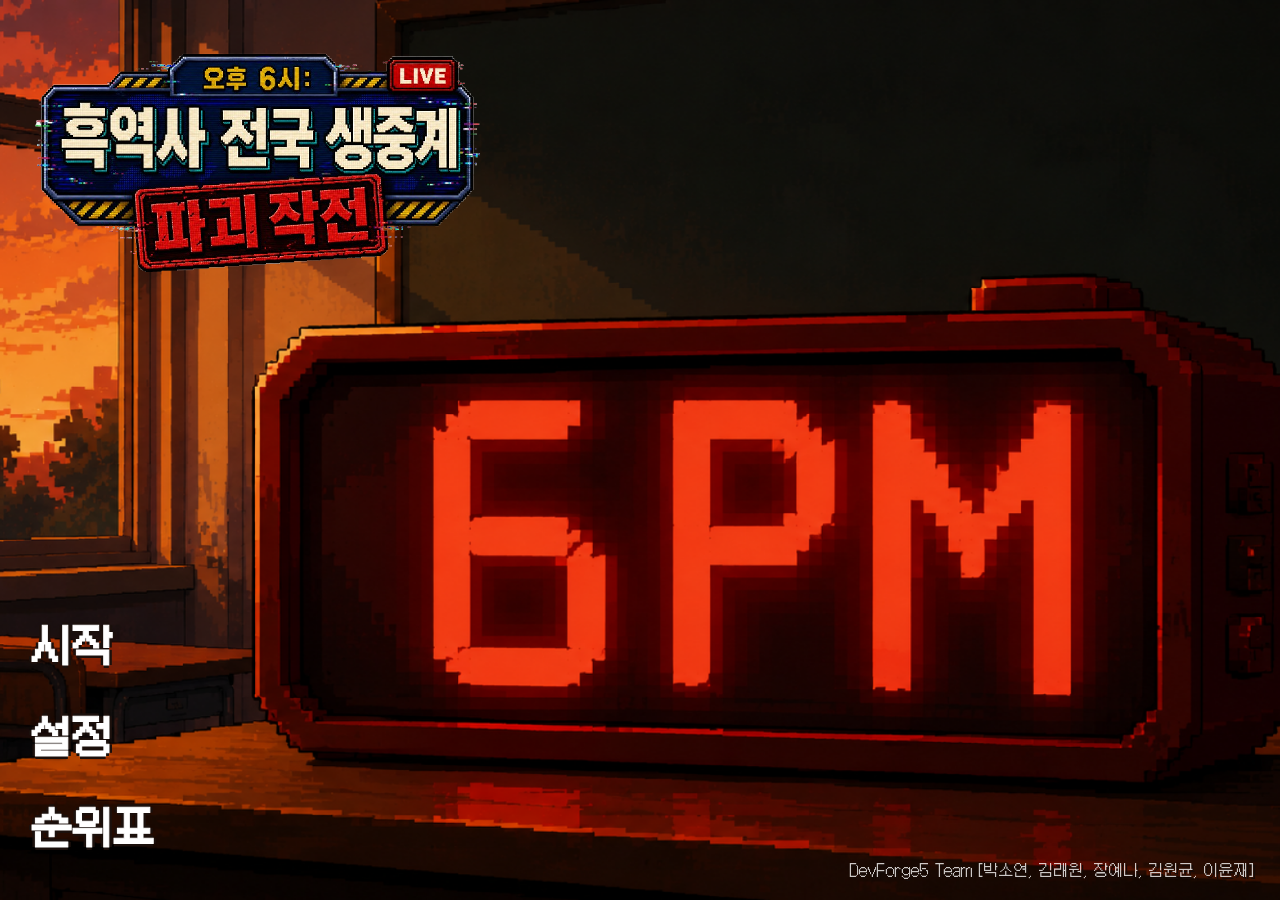
<file: frontend/index.html>
<!doctype html>
<html lang="ko">
  <head>
    <meta charset="UTF-8">
    <meta name="viewport" content="width=device-width, initial-scale=1, viewport-fit=cover">
    <meta name="theme-color" content="#090b08">
    <title>6PM : 흑역사 소멸작전</title>
    <link rel="icon" type="image/png" href="./assets/images/IntroTitleLogo.png">
    <link rel="stylesheet" href="./css/reset.css">
    <link rel="stylesheet" href="./css/variables.css">
    <link rel="stylesheet" href="./css/global.css">
    <link rel="stylesheet" href="./css/responsive.css">
    <link rel="stylesheet" href="./css/scenes.css">
    <link rel="stylesheet" href="./css/animations.css">
  </head>
  <body>
    <div id="scene-root" class="scene-root"></div>

    <template id="exploration-scene-template">
      <main class="game-shell" aria-label="6PM 이동 테스트">
        <section class="game-stage" aria-label="게임 화면">
          <canvas
            id="game-canvas"
            width="1024"
            height="576"
            tabindex="0"
            aria-label="주인공 이동 화면. 키보드에서는 WASD 또는 방향키를 사용하세요."
          ></canvas>

          <div id="principal-danger-overlay" class="principal-danger-overlay" aria-hidden="true"></div>
          <div id="damage-flash-overlay" class="damage-flash-overlay" aria-hidden="true"></div>

          <div id="hazard-warning-overlay" class="hazard-warning-overlay" role="alert" hidden>
            <svg class="hazard-warning-overlay__icon" viewBox="0 0 100 90" aria-hidden="true">
              <path
                d="M50 6 L94 82 L6 82 Z"
                fill="none"
                stroke="currentColor"
                stroke-width="10"
                stroke-linejoin="round"
                stroke-linecap="round"
              />
              <path
                d="M50 32 C55 32 58 35 57.5 40 L54 60 C53.6 63 46.4 63 46 60 L42.5 40 C42 35 45 32 50 32 Z"
                fill="currentColor"
              />
              <circle cx="50" cy="70" r="5.5" fill="currentColor" />
            </svg>
            <p class="hazard-warning-overlay__text">장애물 주의</p>
          </div>

          <!-- Siren boss fight status: pip count matches musicRoom.fight.sirenHp -->
          <section id="siren-boss-hud" class="siren-boss-hud" aria-label="세이렌 보스전 상태" hidden>
            <p class="siren-boss-hud__round">ROUND 1 / 6</p>
            <div class="siren-boss-hud__hp" role="img" aria-label="세이렌 남은 체력">
              <span class="siren-boss-hud__pip"></span>
              <span class="siren-boss-hud__pip"></span>
              <span class="siren-boss-hud__pip"></span>
            </div>
          </section>
          <p id="siren-boss-prompt" class="siren-boss-prompt" role="status"></p>

          <div class="mobile-controls" aria-label="모바일 이동 조작">
            <button class="direction-button direction-button--up" type="button" data-direction="up" aria-label="위로 이동">▲</button>
            <button class="direction-button direction-button--left" type="button" data-direction="left" aria-label="왼쪽으로 이동">◀</button>
            <button class="direction-button direction-button--down" type="button" data-direction="down" aria-label="아래로 이동">▼</button>
            <button class="direction-button direction-button--right" type="button" data-direction="right" aria-label="오른쪽으로 이동">▶</button>
          </div>

          <button id="mobile-pause-button" class="mobile-pause-button" type="button" aria-label="게임 일시정지">Ⅱ</button>

          <div id="loading-message" class="screen-message" role="status" aria-live="polite">
            <p>작전 구역 불러오는 중…</p>
          </div>

          <div id="asset-error" class="screen-message screen-message--error" role="alert" hidden>
            <p>게임 자산을 불러오지 못했습니다.</p>
            <p>페이지를 새로고침해 주세요.</p>
          </div>

          <section id="pause-overlay" class="pause-overlay" aria-label="일시 정지" hidden>
            <label class="pause-overlay__title">
              <input id="force-pause-checkbox" type="checkbox">
              <span class="pause-overlay__checkbox" aria-hidden="true"></span>
              <span>멈추기</span>
            </label>
            <p id="pause-playtime" class="pause-overlay__playtime"></p>
            <div class="pause-overlay__actions">
              <button id="resume-button" class="pause-overlay__action" type="button" data-sound="resume_game">
                <span aria-hidden="true">▶</span> 재개
              </button>
              <button id="home-button" class="pause-overlay__action" type="button" data-sound="go_home">
                <span aria-hidden="true">⌂</span> 홈으로
              </button>
            </div>
            <button id="sound-toggle-button" class="pause-overlay__sound" type="button" aria-label="사운드 끄기" aria-pressed="false">
              <img id="sound-toggle-icon" src="./assets/images/PausedIMG/speaker%201.png" alt="">
            </button>
            <button id="pause-option-button" class="pause-overlay__option" type="button" data-sound="option_open" aria-label="설정 열기">⚙</button>
          </section>

          <section id="death-overlay" class="death-overlay" aria-label="게임 오버" hidden>
            <div class="death-overlay__panel">
              <p class="death-overlay__eyebrow">MISSION FAILED</p>
              <h2 class="death-overlay__title">GAME OVER</h2>
              <p class="death-overlay__message">흑역사를 막지 못했습니다.</p>
              <div class="death-overlay__actions">
                <button id="death-restart-button" class="death-overlay__button" type="button">다시 시작</button>
                <button id="death-home-button" class="death-overlay__button" type="button">메인 메뉴</button>
              </div>
            </div>
          </section>
        </section>
      </main>
    </template>

    <aside class="rotate-notice" role="status" aria-label="화면 회전 안내">
      <span class="rotate-notice__icon" aria-hidden="true">↻</span>
      <p>휴대폰을 가로로 돌려 주세요.</p>
    </aside>

    <script>
      window.SIXPM_API_BASE_URL = "https://sixpm-backend.onrender.com";
    </script>
    <script type="module" src="./js/main.js?v=2"></script>
  </body>
</html>
</file>
<file: frontend/css/variables.css>
:root {
  --game-aspect-ratio: 16 / 9;
  --page-background: #090b08;
  --control-background: rgb(10 15 9 / 72%);
  --control-border: rgb(209 237 128 / 80%);
  --control-text: #efffc7;
  --message-background: rgb(9 11 8 / 86%);
  --message-text: #efffc7;
}
</file>
<file: frontend/css/global.css>
html {
  background: var(--page-background);
}

body {
  min-height: 100svh;
  overflow: hidden;
  background:
    radial-gradient(circle at center, #1a2116 0%, var(--page-background) 68%),
    var(--page-background);
  color: var(--message-text);
  font-family: system-ui, -apple-system, BlinkMacSystemFont, "Segoe UI", sans-serif;
  overscroll-behavior: none;
}

.game-shell {
  display: grid;
  min-height: 100svh;
  place-items: center;
}

.game-stage {
  position: relative;
  width: 100vw;
  height: 100svh;
  overflow: hidden;
  background: #fff;
}

#game-canvas {
  display: block;
  width: 100%;
  height: 100%;
  outline: none;
  image-rendering: pixelated;
  image-rendering: crisp-edges;
}

.mobile-controls {
  position: absolute;
  bottom: max(18px, env(safe-area-inset-bottom));
  left: max(18px, env(safe-area-inset-left));
  display: none;
  grid-template: repeat(2, 56px) / repeat(3, 56px);
  gap: 5px;
  touch-action: none;
  user-select: none;
  -webkit-user-select: none;
}

.mobile-pause-button {
  display: none;
  position: absolute;
  top: max(18px, env(safe-area-inset-top));
  right: max(18px, env(safe-area-inset-right));
  width: 52px;
  height: 52px;
  place-items: center;
  border: 2px solid rgb(255 255 255 / 80%);
  border-radius: 12px;
  background: rgb(13 13 13 / 72%);
  color: #fff;
  font-family: "Press Start 2P", monospace;
  font-size: 22px;
  line-height: 1;
  text-shadow: 2px 2px 0 #000;
  -webkit-tap-highlight-color: transparent;
  z-index: 3;
}

.mobile-pause-button:active {
  transform: translateY(1px);
}

.direction-button {
  display: grid;
  place-items: center;
  border: 2px solid var(--control-border);
  border-radius: 14px;
  background: var(--control-background);
  color: var(--control-text);
  font-size: 21px;
  line-height: 1;
  touch-action: none;
  -webkit-tap-highlight-color: transparent;
}

.direction-button.is-pressed {
  background: rgb(91 126 28 / 90%);
  transform: translateY(1px);
}

.direction-button--up {
  grid-area: 1 / 2;
}

.direction-button--left {
  grid-area: 2 / 1;
}

.direction-button--down {
  grid-area: 2 / 2;
}

.direction-button--right {
  grid-area: 2 / 3;
}

.screen-message {
  position: absolute;
  inset: 0;
  display: grid;
  align-content: center;
  justify-items: center;
  gap: 8px;
  padding: 24px;
  background: var(--message-background);
  color: var(--message-text);
  text-align: center;
}

.screen-message[hidden] {
  display: none;
}

.screen-message--error {
  color: #ffd7d7;
}

.rotate-notice {
  display: none;
}

.rotate-notice__icon {
  font-size: 48px;
}
</file>
<file: frontend/css/responsive.css>
@media (hover: none), (pointer: coarse) {
  .game-stage {
    width: 100vw;
    height: 100svh;
  }

  .mobile-controls {
    display: grid;
  }

  .mobile-pause-button {
    display: grid;
  }

  .hud__stat {
    width: clamp(260px, 40vw, 340px);
  }
}

@media (orientation: portrait) and (hover: none),
  (orientation: portrait) and (pointer: coarse) {
  .game-shell {
    display: none;
  }

  .rotate-notice {
    position: fixed;
    inset: 0;
    z-index: 100;
    display: grid;
    min-height: 100svh;
    align-content: center;
    justify-items: center;
    gap: 14px;
    padding: 24px;
    background: var(--page-background);
    text-align: center;
  }
}

@media (max-height: 440px) and (orientation: landscape) {
  .mobile-controls {
    bottom: max(10px, env(safe-area-inset-bottom));
    left: max(10px, env(safe-area-inset-left));
    grid-template: repeat(2, 46px) / repeat(3, 46px);
    gap: 4px;
  }

  .direction-button {
    border-radius: 12px;
    font-size: 18px;
  }

  .mobile-pause-button {
    top: max(10px, env(safe-area-inset-top));
    right: max(10px, env(safe-area-inset-right));
    width: 46px;
    height: 46px;
    border-radius: 10px;
    font-size: 19px;
  }
}
</file>
<file: frontend/css/scenes.css>
@font-face {
  font-family: "Press Start 2P";
  src: url("../assets/fonts/PressStart2P-Regular.ttf") format("truetype");
  font-style: normal;
  font-weight: 400;
  font-display: swap;
}

@font-face {
  font-family: "Galmuri11";
  src: url("../assets/fonts/Galmuri11.woff2") format("woff2");
  font-style: normal;
  font-weight: 400;
  font-display: swap;
}

.scene-root {
  position: fixed;
  inset: 0;
  overflow: hidden;
}

.scene {
  position: absolute;
  inset: 0;
}

/* Title scene */
.title-scene {
  background: #0b0908 url("../assets/images/IntroSchool.png") center / cover no-repeat;
  color: #fff;
}

.title-scene__fade {
  position: absolute;
  z-index: 20;
  inset: 0;
  background: #000;
  opacity: 0;
  pointer-events: none;
  transition: opacity 550ms ease;
}

.title-scene.is-starting .title-scene__fade {
  opacity: 1;
}

.title-scene__title {
  position: absolute;
  top: clamp(18px, 4vh, 58px);
  left: clamp(18px, 2.5vw, 52px);
  width: clamp(280px, 35vw, 900px);
  margin: 0;
}

.title-scene__logo {
  display: block;
  width: 100%;
  height: auto;
  image-rendering: pixelated;
}

.title-scene__menu {
  position: absolute;
  bottom: max(clamp(22px, 4.5vh, 70px), env(safe-area-inset-bottom));
  left: max(clamp(22px, 2.5vw, 54px), env(safe-area-inset-left));
  display: grid;
  gap: clamp(14px, 3.8vh, 54px);
  list-style: none;
  padding: 0;
  margin: 0;
}

.title-scene__menu-button {
  position: relative;
  background: none;
  border: none;
  padding: 4px 10px 4px 0;
  font-family: "Galmuri11", monospace;
  font-size: clamp(28px, 3.2vw, 72px);
  font-weight: 700;
  -webkit-text-stroke: 1px #fff;
  line-height: 1.2;
  letter-spacing: 0;
  color: #fff;
  text-align: left;
  text-shadow:
    3px 0 #1b100c,
    -3px 0 #1b100c,
    0 3px #1b100c,
    0 -3px #1b100c;
  cursor: pointer;
}

.title-scene__menu-button:hover,
.title-scene__menu-button:focus-visible {
  color: #ffcc4d;
  -webkit-text-stroke: 1px #ffcc4d;
  outline: none;
  transform: translateX(8px);
}

.title-scene__menu-button:hover::before,
.title-scene__menu-button:focus-visible::before {
  content: ">";
  position: absolute;
  right: 100%;
  margin-right: 8px;
}

.title-scene__credit {
  position: absolute;
  right: max(clamp(16px, 2vw, 40px), env(safe-area-inset-right));
  bottom: max(clamp(14px, 2vh, 28px), env(safe-area-inset-bottom));
  max-width: min(62vw, 760px);
  margin: 0;
  font-family: "Galmuri11", monospace;
  font-size: clamp(11px, 1.15vw, 22px);
  line-height: 1.4;
  color: rgb(255 255 255 / 78%);
  text-align: right;
  text-shadow: 2px 2px #160b08;
}

/* Story scene */
.story-scene {
  overflow: hidden;
  background:
    radial-gradient(circle at 50% 42%, rgb(68 5 10 / 28%), transparent 34%),
    #020203;
  color: #fff;
  isolation: isolate;
}

.story-scene::before,
.story-scene::after {
  content: "";
  position: absolute;
  z-index: -1;
  inset: 0;
  pointer-events: none;
}

.story-scene::before {
  background: repeating-linear-gradient(0deg, transparent 0 3px, rgb(255 255 255 / 3%) 3px 4px);
  opacity: 0.6;
}

.story-scene::after {
  background:
    linear-gradient(90deg, transparent 0 13%, rgb(255 24 32 / 7%) 13% 13.4%, transparent 13.4% 72%, rgb(255 24 32 / 5%) 72% 72.5%, transparent 72.5%),
    radial-gradient(ellipse at center, transparent 35%, rgb(0 0 0 / 75%) 100%);
  animation: story-glitch 2.8s steps(1, end) infinite;
}

.story-scene__skip {
  position: absolute;
  z-index: 3;
  top: max(24px, env(safe-area-inset-top));
  right: max(28px, env(safe-area-inset-right));
  border: 2px solid #fff;
  padding: 12px 16px;
  background: rgb(5 5 7 / 80%);
  color: #fff;
  font-family: "Galmuri11", monospace;
  font-size: clamp(14px, 1.3vw, 20px);
  cursor: pointer;
  box-shadow: 4px 4px 0 #71121b;
}

.story-scene__skip:hover,
.story-scene__skip:focus-visible,
.story-name-form__submit:hover,
.story-name-form__submit:focus-visible {
  border-color: #ff5b62;
  color: #ffdbdd;
  outline: none;
}

.story-name-form {
  position: absolute;
  top: 50%;
  left: 50%;
  display: grid;
  width: min(560px, calc(100vw - 40px));
  gap: 16px;
  border: 4px solid #fff;
  padding: clamp(26px, 5vw, 54px);
  background: rgb(6 5 7 / 94%);
  box-shadow:
    8px 8px 0 #681019,
    0 0 46px rgb(205 19 34 / 28%);
  color: #fff;
  font-family: "Galmuri11", monospace;
  transform: translate(-50%, -50%);
}

.story-name-form__eyebrow,
.story-name-form__title,
.story-name-form__error {
  margin: 0;
}

.story-name-form__eyebrow {
  color: #ff626a;
  font-family: "Press Start 2P", monospace;
  font-size: clamp(9px, 1vw, 13px);
  letter-spacing: 0.08em;
}

.story-name-form__title {
  margin-bottom: 8px;
  font-size: clamp(27px, 4vw, 46px);
}

.story-name-form__label {
  font-size: clamp(16px, 1.7vw, 22px);
}

.story-name-form__input,
.story-name-form__submit {
  min-height: 58px;
  border: 3px solid #fff;
  border-radius: 0;
  padding: 12px 16px;
  font-family: "Galmuri11", monospace;
  font-size: clamp(17px, 1.8vw, 23px);
}

.story-name-form__input {
  background: #131014;
  color: #fff;
  outline: none;
}

.story-name-form__input:focus {
  border-color: #ff5b62;
  box-shadow: 0 0 0 3px rgb(255 70 80 / 25%);
}

.story-name-form__submit {
  margin-top: 8px;
  background: #211013;
  color: #fff;
  cursor: pointer;
}

.story-name-form__error {
  color: #ff777d;
  font-size: 15px;
}

@keyframes story-glitch {
  0%, 92%, 100% { transform: translateX(0); opacity: 1; }
  93% { transform: translateX(5px); opacity: 0.75; }
  95% { transform: translateX(-3px); opacity: 0.9; }
}

/* Battle scene */
.battle-scene {
  background: #0d0d0d;
}

/* Dialog box (story intro, battle lines) */
.dialog-box {
  position: absolute;
  right: 5vw;
  bottom: 6vh;
  left: 5vw;
  display: flex;
  min-height: clamp(112px, 15vw, 180px);
  align-items: flex-start;
  flex-direction: column;
  justify-content: center;
  padding:
    clamp(24px, 3vw, 50px)
    clamp(30px, 4vw, 72px)
    clamp(36px, 4.5vw, 62px);
  background: url("../assets/images/DialogFrame.svg") center / 100% 100% no-repeat;
  color: #2b2117;
  font-family: "Galmuri11", sans-serif;
  font-size: clamp(14px, 1.25vw, 22px);
  line-height: 1.7;
  white-space: pre-line;
  cursor: pointer;
  image-rendering: pixelated;
}

.dialog-box__speaker {
  margin-bottom: 7px;
  color: #801620;
  font-size: 1.05em;
}

.dialog-box__text {
  padding-right: 70px;
}

.dialog-box__progress {
  position: absolute;
  top: clamp(18px, 2vw, 30px);
  right: clamp(30px, 4vw, 72px);
  color: #6f5b48;
  font-size: 0.72em;
}

.dialog-box::after {
  content: "▶ 클릭 · Space · Enter";
  position: absolute;
  right: clamp(30px, 4vw, 72px);
  bottom: clamp(18px, 2vw, 32px);
  font-size: clamp(10px, 0.8vw, 13px);
  opacity: 0.72;
}

@media (max-width: 680px), (max-height: 520px) {
  .story-scene__skip {
    top: max(12px, env(safe-area-inset-top));
    right: max(14px, env(safe-area-inset-right));
    padding: 9px 12px;
  }

  .dialog-box {
    right: 3vw;
    bottom: max(3vh, env(safe-area-inset-bottom));
    left: 3vw;
    min-height: 108px;
    padding: 20px 24px 34px;
    font-size: 14px;
    line-height: 1.45;
  }

  .dialog-box__text {
    padding-right: 44px;
  }

  .dialog-box__progress {
    top: 14px;
    right: 22px;
  }

  .dialog-box::after {
    right: 24px;
    bottom: 15px;
    font-size: 9px;
  }

  .story-name-form {
    width: min(520px, calc(100vw - 32px));
    gap: 10px;
    padding: 20px 24px;
  }

  .story-name-form__title {
    font-size: 26px;
  }

  .story-name-form__input,
  .story-name-form__submit {
    min-height: 48px;
    padding: 9px 12px;
    font-size: 16px;
  }
}

@media (prefers-reduced-motion: reduce) {
  .title-scene__fade {
    transition-duration: 1ms;
  }

  .story-scene::after {
    animation: none;
  }
}

/* Choice panel */
.choice-panel {
  position: absolute;
  left: 6vw;
  right: 6vw;
  bottom: 8vh;
  display: grid;
  gap: 10px;
}

.choice-panel__button {
  padding: 14px 18px;
  border: 2px solid var(--control-border);
  border-radius: 8px;
  background: rgb(20 16 10 / 92%);
  color: var(--control-text);
  font-size: 16px;
  text-align: left;
  cursor: pointer;
}

.choice-panel__button:hover,
.choice-panel__button:focus-visible {
  background: rgb(91 126 28 / 60%);
  outline: none;
}

.choice-panel__button:disabled {
  opacity: 0.45;
  cursor: not-allowed;
}

.choice-panel__button:disabled:hover {
  background: rgb(20 16 10 / 92%);
}

/* Pickup toast (exploration) */
.pickup-toast {
  position: absolute;
  top: 60px;
  left: 50%;
  transform: translateX(-50%);
  padding: 8px 18px;
  border-radius: 999px;
  background: rgb(20 16 10 / 92%);
  border: 2px solid #ffd76a;
  color: #ffd76a;
  font-size: 14px;
  font-weight: 700;
  z-index: 2;
  pointer-events: none;
}

/* Pause overlay */
.pause-overlay {
  position: absolute;
  inset: 0;
  display: grid;
  place-items: center;
  align-content: center;
  gap: clamp(34px, 5vh, 72px);
  background: rgb(8 8 8 / 70%);
  backdrop-filter: blur(10px) grayscale(0.7) brightness(0.62);
  /* Above minigame/death/option overlays (z-index: 20) and the HUD (21) so
     ESC can still open it - and see it - over any of those. */
  z-index: 22;
}

.pause-overlay[hidden] {
  display: none;
}

.pause-overlay__title {
  display: flex;
  align-items: center;
  gap: clamp(14px, 1.8vw, 28px);
  margin: 0;
  color: #fff;
  font-family: "Press Start 2P", monospace;
  font-size: clamp(30px, 4.4vw, 72px);
  line-height: 1;
  text-shadow: 0 8px 18px rgb(0 0 0 / 35%);
}

.pause-overlay__playtime {
  margin: 0;
  color: rgb(255 255 255 / 78%);
  font-family: "Galmuri11", monospace;
  font-size: clamp(14px, 1.6vw, 22px);
  text-shadow: 0 4px 10px rgb(0 0 0 / 35%);
}

.pause-overlay__title-icon {
  display: none;
}

.pause-overlay__title input {
  position: absolute;
  opacity: 0;
  pointer-events: none;
}

.pause-overlay__checkbox {
  width: 0.78em;
  height: 0.78em;
  border: 0.12em solid currentColor;
  background: rgb(18 18 18 / 55%);
  box-shadow: 0 5px 0 rgb(0 0 0 / 34%);
}

.pause-overlay__title input:checked + .pause-overlay__checkbox::after {
  content: "✓";
  display: grid;
  place-items: center;
  height: 100%;
  font-size: 0.72em;
  line-height: 1;
}

.pause-overlay__title:focus-within {
  filter: drop-shadow(0 0 12px rgb(255 255 255 / 70%));
}

.pause-overlay__actions {
  display: grid;
  gap: clamp(18px, 2.4vh, 30px);
}

.pause-overlay__action {
  min-width: clamp(290px, 31vw, 520px);
  border: 6px solid #fff;
  padding: clamp(18px, 2.5vh, 30px) clamp(28px, 4vw, 62px);
  background: rgb(31 31 31 / 72%);
  color: #fff;
  font-family: "Press Start 2P", monospace;
  font-size: clamp(19px, 2.4vw, 38px);
  text-shadow: 0 5px 10px #000;
  box-shadow: 0 9px 0 rgb(0 0 0 / 50%), inset 0 0 18px rgb(255 255 255 / 8%);
  cursor: pointer;
}

.pause-overlay__action:hover,
.pause-overlay__action:focus-visible,
.pause-overlay__option:hover,
.pause-overlay__option:focus-visible {
  filter: drop-shadow(0 0 16px rgb(255 255 255 / 65%));
  outline: none;
}

.pause-overlay__option {
  position: absolute;
  bottom: clamp(28px, 7vh, 96px);
  left: clamp(28px, 4vw, 76px);
  border: 0;
  padding: 0;
  background: none;
  color: #fff;
  font-size: clamp(58px, 6vw, 104px);
  line-height: 1;
  text-shadow: 0 6px 12px #000;
  cursor: pointer;
}

.pause-overlay__sound {
  position: absolute;
  bottom: clamp(28px, 7vh, 96px);
  right: clamp(28px, 4vw, 76px);
  width: clamp(48px, 5.3vw, 104px);
  border: 0;
  padding: 0;
  background: none;
  cursor: pointer;
}

.pause-overlay__sound img {
  display: block;
  width: 100%;
  height: auto;
  image-rendering: pixelated;
}

.pause-overlay__sound:focus-visible {
  outline: 3px solid #fff;
  outline-offset: 6px;
}

/* Game over overlay */
.death-overlay {
  position: absolute;
  z-index: 20;
  inset: 0;
  display: grid;
  place-items: center;
  padding: 24px;
  background:
    repeating-linear-gradient(0deg, rgb(0 0 0 / 14%) 0 2px, transparent 2px 5px),
    rgb(5 2 3 / 88%);
  backdrop-filter: blur(5px) grayscale(0.8);
}

.death-overlay[hidden] {
  display: none;
}

.death-overlay__panel {
  width: min(620px, 92vw);
  border: 5px solid #ff3f3f;
  padding: clamp(28px, 5vw, 64px);
  background: #100708;
  box-shadow:
    0 0 0 7px #31090c,
    0 0 42px rgb(255 34 34 / 52%),
    inset 0 0 42px rgb(125 0 0 / 34%);
  color: #fff;
  font-family: "Press Start 2P", monospace;
  text-align: center;
}

.death-overlay__eyebrow {
  margin-bottom: 18px;
  color: #ff9292;
  font-size: clamp(10px, 1.4vw, 15px);
  letter-spacing: 0.12em;
}

.death-overlay__title {
  color: #ff3939;
  font-size: clamp(38px, 7vw, 82px);
  line-height: 1.1;
  text-shadow: 5px 5px 0 #5b080d;
}

.death-overlay__message {
  margin-top: 22px;
  color: #f6dddd;
  font-family: "Galmuri11", monospace;
  font-size: clamp(16px, 2vw, 24px);
}

.death-overlay__actions {
  display: grid;
  grid-template-columns: repeat(2, minmax(0, 1fr));
  gap: 14px;
  margin-top: 36px;
}

.death-overlay__button {
  border: 3px solid #fff;
  padding: 16px 12px;
  background: #1d1011;
  color: #fff;
  font-family: "Galmuri11", monospace;
  font-size: clamp(16px, 2vw, 23px);
  cursor: pointer;
}

.death-overlay__button:hover,
.death-overlay__button:focus-visible {
  border-color: #ff4f4f;
  outline: none;
  background: #4a1116;
  box-shadow: 0 0 18px rgb(255 40 40 / 45%);
}

@media (max-width: 560px) {
  .death-overlay__actions {
    grid-template-columns: 1fr;
  }
}

/* HUD */
.hud {
  position: absolute;
  top: 16px;
  left: 16px;
  right: 16px;
  display: flex;
  justify-content: space-between;
  align-items: flex-start;
  gap: 16px;
  pointer-events: none;
  /* Above the puzzle-terminal/stair-dodge/death/option overlays (all
     z-index: 20) so HP/cringe stay sharp instead of getting caught in
     their backdrop-filter blur and dark tint. */
  z-index: 21;
  color: var(--message-text);
}

.hud__meters {
  display: grid;
  gap: 4px;
}

.hud__stat {
  --empty-ratio: 0;
  position: relative;
  width: clamp(300px, 42vw, 520px);
  aspect-ratio: 4 / 1;
}

.hud__stat-image {
  display: block;
  width: 100%;
  height: 100%;
  object-fit: contain;
}

.hud__bar-empty {
  position: absolute;
  top: 47%;
  right: 7.7%;
  width: calc(69.9% * var(--empty-ratio));
  height: 9.4%;
  border-radius: 0 3px 3px 0;
  background: #25130d;
  transition: width 120ms ease-out;
}

.hud__stat-value {
  position: absolute;
  top: 47%;
  right: 7.7%;
  width: 69.9%;
  height: 9.4%;
  display: flex;
  align-items: center;
  justify-content: center;
  font-family: "Galmuri11", monospace;
  font-size: clamp(11px, 1.1vw, 15px);
  font-weight: 700;
  color: #fff;
  text-shadow: 1px 1px 0 #000, -1px -1px 0 #000, 1px -1px 0 #000, -1px 1px 0 #000;
  pointer-events: none;
}

.hud__clock {
  padding: 8px 12px;
  font-family: "Press Start 2P", monospace;
  font-size: clamp(18px, 2.6vw, 28px);
  font-weight: 700;
  color: #fff;
  text-shadow: 2px 2px 0 #25130d;
}

/* QTE minigame overlay */
.qte-overlay {
  position: absolute;
  inset: 0;
  display: grid;
  place-items: center;
  gap: 16px;
  background: rgb(60 0 0 / 55%);
  z-index: 3;
}

.qte-overlay__prompt {
  font-size: 22px;
  font-weight: 700;
  color: #fff;
}

.qte-overlay__bar {
  width: 280px;
  height: 14px;
  border-radius: 8px;
  background: rgb(255 255 255 / 20%);
  overflow: hidden;
}

.qte-overlay__bar-fill {
  height: 100%;
  width: 100%;
  background: #ffcf40;
}

.qte-overlay__count {
  font-size: 18px;
  color: #fff;
}

/* Siren boss fight HUD (in-world music-room fight) */
.siren-boss-hud {
  position: absolute;
  top: clamp(10px, 2.5vh, 24px);
  left: 50%;
  transform: translateX(-50%);
  z-index: 6;
  display: grid;
  justify-items: center;
  gap: 6px;
  padding: clamp(6px, 1.2vw, 11px) clamp(14px, 2.4vw, 22px);
  border: 3px solid #4a3018;
  border-radius: 12px;
  background: rgb(20 8 8 / 82%);
  pointer-events: none;
  text-align: center;
}

/* The `hidden` attribute alone loses to the display rule above (same trap as
   .death-overlay), so the scene's hidden toggle needs this to actually hide. */
.siren-boss-hud[hidden] {
  display: none;
}

.siren-boss-hud__round {
  margin: 0;
  color: #ffcf40;
  font-family: "Press Start 2P", monospace;
  font-size: clamp(9px, 1.3vw, 13px);
  text-shadow: 0 0 8px rgb(255 207 64 / 55%);
}

.siren-boss-hud__hp {
  display: flex;
  gap: 6px;
}

.siren-boss-hud__pip {
  width: clamp(14px, 2vw, 20px);
  aspect-ratio: 1;
  border: 2px solid #ff6a6a;
  border-radius: 3px;
  background: #ff2e2e;
  box-shadow: 0 0 10px rgb(255 46 46 / 60%);
  transition: background-color 140ms steps(2, end);
}

.siren-boss-hud__pip.is-broken {
  border-color: #5a3030;
  background: #2a1414;
  box-shadow: none;
}

.siren-boss-prompt {
  position: absolute;
  bottom: clamp(40px, 12vh, 110px);
  left: 50%;
  transform: translateX(-50%);
  z-index: 6;
  margin: 0;
  padding: 8px 18px;
  border-radius: 8px;
  background: rgb(20 8 8 / 78%);
  color: #fff;
  font-family: "Galmuri11", sans-serif;
  font-size: clamp(13px, 1.9vw, 20px);
  white-space: nowrap;
  pointer-events: none;
  opacity: 0;
}

.siren-boss-prompt.is-visible {
  opacity: 1;
  animation: siren-prompt-pulse 620ms ease-in-out infinite;
}

/* Puzzle terminal (computer minigame) */
.puzzle-terminal {
  position: absolute;
  inset: 0;
  z-index: 20;
  display: grid;
  place-items: center;
  padding: 20px;
  background: rgb(0 0 0 / 72%);
  backdrop-filter: blur(3px);
}

.puzzle-terminal__frame {
  position: relative;
  width: min(100%, 480px);
  aspect-ratio: 1;
  padding: clamp(16px, 4vw, 30px);
  border-radius: 28px;
  background: #2c1c10;
  box-shadow:
    0 0 0 6px #4a3018,
    0 0 0 10px #1b110a,
    0 12px 40px rgb(0 0 0 / 65%);
  animation: option-modal-enter 180ms steps(3, end) both;
}

.puzzle-terminal__close {
  position: absolute;
  top: clamp(10px, 3vw, 20px);
  left: clamp(10px, 3vw, 20px);
  z-index: 1;
  width: clamp(30px, 6vw, 44px);
  aspect-ratio: 1;
  border: none;
  background: none;
  color: #fff;
  font: clamp(24px, 5vw, 36px)/1 "Press Start 2P", monospace;
  cursor: pointer;
}

.puzzle-terminal__screen {
  width: 100%;
  height: 100%;
  display: grid;
  align-content: center;
  justify-items: center;
  gap: clamp(18px, 4vh, 32px);
  padding: clamp(20px, 6%, 40px);
  border-radius: 16px;
  border: 6px solid #c9cdd4;
  background: #050505;
  box-shadow: inset 0 0 24px rgb(0 0 0 / 80%);
}

.puzzle-terminal__screen--hit {
  animation: puzzle-flash-hit 400ms ease-out;
}

.puzzle-terminal__screen--miss {
  animation: puzzle-flash-miss 400ms ease-out;
}

.puzzle-terminal__count {
  margin: 0;
  color: #d7ff2e;
  font-family: "Press Start 2P", monospace;
  font-size: clamp(30px, 8vw, 52px);
  text-shadow: 0 0 10px rgb(215 255 46 / 60%);
}

.puzzle-terminal__track-wrap {
  position: relative;
  width: 100%;
  padding-top: clamp(22px, 5vw, 34px);
}

.puzzle-terminal__arrow {
  position: absolute;
  top: 0;
  left: 0;
  transform: translateX(-50%);
  color: #d7ff2e;
  font-size: clamp(18px, 4vw, 28px);
  line-height: 1;
}

.puzzle-terminal__track {
  position: relative;
  height: clamp(12px, 2.6vw, 18px);
  border-radius: 999px;
  background: #d7ff2e;
}

.puzzle-terminal__target {
  position: absolute;
  top: 50%;
  transform: translateY(-50%);
  height: clamp(22px, 5vw, 32px);
  border: 3px solid #d7ff2e;
  border-radius: 6px;
  background: #050505;
  box-sizing: border-box;
}

.puzzle-terminal__hint {
  margin: 0;
  color: #7d8f3c;
  font-family: "Press Start 2P", monospace;
  font-size: clamp(9px, 1.8vw, 12px);
}

/* Stair-dodge packs more rows into the screen than puzzle-terminal.js
   (count, pips, stage, taunt, hint) - a plain 1:1 frame was too short for
   all of them, pushing the hint text past the screen's bottom edge. Give
   this minigame specifically a taller frame and tighter spacing instead
   of changing the shared square frame every other terminal still uses. */
.stair-dodge .puzzle-terminal__frame {
  aspect-ratio: 3 / 4;
}

.stair-dodge__screen {
  position: relative;
  gap: clamp(10px, 2.2vh, 18px);
}

.stair-dodge .puzzle-terminal__count {
  font-size: clamp(22px, 6vw, 38px);
}

.stair-dodge__pips {
  display: flex;
  gap: 8px;
}

.stair-dodge__pip {
  width: clamp(8px, 1.6vw, 12px);
  aspect-ratio: 1;
  border: 2px solid #7d8f3c;
  border-radius: 2px;
  background: transparent;
}

.stair-dodge__pip--filled {
  background: #d7ff2e;
  border-color: #d7ff2e;
  box-shadow: 0 0 6px rgb(215 255 46 / 70%);
}

.stair-dodge__stage {
  position: relative;
  width: 100%;
  height: clamp(120px, 26vh, 190px);
  overflow: hidden;
}

.stair-dodge__ground {
  position: absolute;
  left: 0;
  right: 0;
  bottom: 18%;
  height: 6px;
  background: #7dff5a;
  box-shadow: 0 0 8px rgb(125 255 90 / 60%);
}

.stair-dodge__character {
  position: absolute;
  bottom: calc(18% + 3px);
  left: 24%;
  transform: translateX(-50%);
  width: clamp(36px, 9vw, 56px);
  aspect-ratio: 1;
  /* playerAction/Front.png is a 4-frame walk sheet (256x64) - stretch it
     to 400% width / 100% height so frame 0 alone fills this square box. */
  background-size: 400% 100%;
  background-repeat: no-repeat;
  background-position: 0 0;
  image-rendering: pixelated;
  will-change: left, transform;
}

.stair-dodge__character--jump {
  /* Must match JUMP_DURATION_MS in stair-dodge.js - the airborne window
     (immune to the obstacle) is timed off that constant, not this CSS. */
  animation: stair-dodge-jump 650ms ease-out;
}

.stair-dodge__obstacle {
  position: absolute;
  bottom: calc(18% + 3px);
  width: clamp(46px, 11vw, 66px);
  height: clamp(18px, 4vw, 26px);
  transform: translateX(-50%);
  background: linear-gradient(180deg, #ff5b47, #c81f16);
  border: 3px solid #6e0f0a;
  border-radius: 999px;
  box-shadow: 0 4px 0 rgb(0 0 0 / 40%);
}

.stair-dodge__taunt {
  margin: 0;
  color: #ff5a7a;
  font-family: "Press Start 2P", monospace;
  font-size: clamp(10px, 2vw, 14px);
  text-align: center;
}

.stair-dodge__banner {
  position: absolute;
  inset: 0;
  display: grid;
  place-items: center;
  background: #050505;
  color: #d7ff2e;
  font-family: "Press Start 2P", monospace;
  font-size: clamp(22px, 6vw, 38px);
  text-align: center;
  line-height: 1.7;
  letter-spacing: 2px;
  text-shadow: 0 0 10px rgb(215 255 46 / 60%);
}

.stair-dodge__banner[hidden] {
  display: none;
}

/* Ending scene */
.ending-scene {
  display: grid;
  place-items: center;
  min-height: 100svh;
  overflow: auto;
  padding: 20px;
  background: #080a08;
}

.result-screen {
  width: min(100%, 650px);
  display: grid;
  justify-items: center;
  gap: 16px;
  padding: clamp(28px, 5vw, 48px);
  border: 2px solid #1d251b;
  border-radius: 10px;
  background: #090b09;
  box-shadow: inset 0 0 30px rgb(109 139 62 / 5%);
  text-align: center;
  color: #efffc7;
  font-family: "Galmuri11", monospace;
  animation: result-screen-enter 400ms ease-out both;
}

.result-screen__type {
  margin: 0;
  font-size: clamp(14px, 2vw, 18px);
  font-weight: 700;
  color: #ff5540;
}

.result-screen--hidden .result-screen__type {
  color: #c77dff;
}

.result-screen--secret .result-screen__type {
  color: #e7c94a;
}

.result-screen__title {
  margin: 0;
  font-size: clamp(30px, 6vw, 48px);
  font-weight: 800;
  line-height: 1.18;
  text-wrap: balance;
}

.result-screen__description {
  max-width: 52ch;
  margin: 0;
  color: #cbd99f;
  font-size: clamp(14px, 2vw, 17px);
  line-height: 1.6;
  text-wrap: balance;
}

.result-screen__stats {
  width: min(100%, 390px);
  display: grid;
  grid-template-columns: repeat(3, minmax(0, 1fr));
  gap: 14px;
  margin: 4px 0 0;
}

.result-screen__stats dt {
  color: #a5b37d;
  font-size: 13px;
}

.result-screen__stats dd {
  margin: 5px 0 0;
  font-size: clamp(16px, 2.5vw, 20px);
  font-weight: 700;
  white-space: nowrap;
}

.result-screen__rank-form {
  width: min(100%, 430px);
  display: flex;
  gap: 8px;
  margin-top: 2px;
}

.result-screen__nickname {
  min-width: 0;
  flex: 1;
  padding: 11px 14px;
  border: 2px solid #9fcb43;
  border-radius: 8px;
  outline: none;
  background: #090b09;
  color: #efffc7;
  font: inherit;
}

.result-screen__nickname:focus {
  border-color: #c6f25f;
  box-shadow: 0 0 0 2px rgb(198 242 95 / 14%);
}

.result-screen__submit,
.result-screen__restart {
  border: 2px solid #9fcb43;
  border-radius: 8px;
  background: #090b09;
  color: #dfffa0;
  font: inherit;
  cursor: pointer;
  transition: border-color 140ms ease, color 140ms ease, background-color 140ms ease;
}

.result-screen__submit {
  flex: 0 0 auto;
  padding: 11px 18px;
}

.result-screen__submit:hover,
.result-screen__restart:hover {
  border-color: #c6f25f;
  background: #11150f;
  color: #f2ffcf;
}

.result-screen__rank-status {
  margin: -6px 0 0;
  color: #bfe46d;
  font-size: 13px;
}

.result-screen__rank-status.is-error {
  color: #ff7562;
}

.result-screen__player-rank {
  width: min(100%, 430px);
  display: flex;
  justify-content: center;
  gap: 24px;
  color: #aebc87;
  font-size: 13px;
}

.result-screen__player-rank[hidden] {
  display: none;
}

.result-screen__player-rank strong {
  margin-left: 5px;
  color: #efffc7;
}

.result-screen__ranking {
  width: min(100%, 500px);
  display: grid;
  gap: 6px;
  margin: 0;
  padding: 0;
  list-style: none;
}

.result-screen__ranking li {
  min-width: 0;
  display: grid;
  grid-template-columns: 28px minmax(0, 1fr) auto;
  align-items: center;
  gap: 12px;
  padding: 9px 14px;
  border-radius: 6px;
  background: #151715;
  font-size: 14px;
}

.result-screen__rank-index {
  color: #9fab82;
  font-weight: 700;
}

.result-screen__ranking li:nth-child(-n + 3) .result-screen__rank-index {
  color: #ff5540;
}

.result-screen__rank-name {
  min-width: 0;
  overflow: hidden;
  text-align: left;
  text-overflow: ellipsis;
  white-space: nowrap;
}

.result-screen__rank-time {
  font-weight: 700;
  white-space: nowrap;
}

.result-screen__ranking .result-screen__rank-empty {
  display: flex;
  justify-content: center;
  color: #8f9a76;
}

.result-screen__restart {
  margin-top: 2px;
  padding: 11px 26px;
}

.sr-only {
  position: absolute;
  width: 1px;
  height: 1px;
  padding: 0;
  margin: -1px;
  overflow: hidden;
  clip: rect(0, 0, 0, 0);
  white-space: nowrap;
  border: 0;
}

@keyframes result-screen-enter {
  from {
    opacity: 0;
    transform: translateY(5px);
  }

  to {
    opacity: 1;
    transform: translateY(0);
  }
}

@media (max-width: 520px) {
  .ending-scene {
    align-items: start;
    padding: 10px;
  }

  .result-screen {
    gap: 13px;
    padding: 24px 16px;
  }

  .result-screen__rank-form {
    flex-wrap: wrap;
  }

  .result-screen__submit {
    flex: 1 0 auto;
  }

  .result-screen__player-rank {
    gap: 12px;
    flex-wrap: wrap;
  }

  .result-screen__ranking li {
    grid-template-columns: 22px minmax(0, 1fr) auto;
    gap: 8px;
    padding-inline: 10px;
  }
}

/* Option modal */
.option-modal {
  position: absolute;
  inset: 0;
  z-index: 20;
  display: grid;
  place-items: center;
  padding: 20px;
  background: rgb(0 0 0 / 72%);
  backdrop-filter: blur(3px);
}

.option-modal__panel {
  width: min(100%, 720px);
  position: relative;
  display: grid;
  gap: 24px;
  padding: clamp(26px, 5vw, 52px);
  border: 5px solid #e84313;
  border-radius: 30px 10px 30px 10px;
  background: #160a06;
  box-shadow:
    0 0 0 4px #591808,
    0 0 0 8px #220b05,
    inset 0 0 44px #000,
    0 12px 40px rgb(0 0 0 / 65%);
  color: #fff0c5;
  font-family: "Press Start 2P", monospace;
  image-rendering: pixelated;
  animation: option-modal-enter 180ms steps(3, end) both;
}

.option-modal__header {
  display: grid;
  grid-template-columns: 1fr auto 1fr;
  align-items: center;
}

.option-modal__header h2 {
  grid-column: 2;
  margin: 0;
  color: #fff0c5;
  font-size: clamp(30px, 6vw, 62px);
  line-height: 1;
  text-shadow: 0 5px 0 #a4230c;
}

.option-modal__close {
  grid-column: 3;
  justify-self: end;
  width: clamp(46px, 7vw, 68px);
  aspect-ratio: 1;
  border: 4px solid #ff3b12;
  border-radius: 8px;
  background: #9b1009;
  box-shadow: inset 0 -6px 0 #5b0907, 0 0 0 3px #330504;
  color: #fff0c5;
  font: 38px/1 "Press Start 2P", monospace;
  cursor: pointer;
}

.option-modal__divider {
  display: flex;
  align-items: center;
  gap: 12px;
  color: #ef4618;
}

.option-modal__divider::before,
.option-modal__divider::after {
  height: 4px;
  flex: 1;
  content: "";
  background: repeating-linear-gradient(90deg, #ef4618 0 8px, #6c1708 8px 12px);
}

.option-modal__divider span {
  font-size: 24px;
}

.option-modal__controls {
  display: grid;
  gap: 24px;
}

.option-volume {
  display: grid;
  gap: 14px;
  padding-bottom: 22px;
  border-bottom: 4px dotted #92230e;
}

.option-volume__heading {
  display: flex;
  align-items: baseline;
  justify-content: space-between;
  gap: 16px;
}

.option-volume__heading h3,
.option-volume__heading output {
  margin: 0;
  font-size: clamp(14px, 2.4vw, 22px);
}

.option-volume__heading output {
  color: #ff4a1d;
}

.option-volume__control {
  display: grid;
  grid-template-columns: auto minmax(0, 1fr) auto;
  align-items: center;
  gap: 18px;
}

.option-volume__control button {
  width: clamp(44px, 7vw, 62px);
  aspect-ratio: 1;
  border: 4px solid #ff3b12;
  border-radius: 7px;
  background: #9b1009;
  box-shadow: inset 0 -6px 0 #5b0907;
  color: #fff0c5;
  font: clamp(20px, 3vw, 30px)/1 "Press Start 2P", monospace;
  cursor: pointer;
}

.option-volume input[type="range"] {
  --volume: 100%;
  width: 100%;
  height: 26px;
  appearance: none;
  border: 4px solid #350c07;
  border-radius: 3px;
  outline: none;
  background:
    repeating-linear-gradient(90deg, transparent 0 calc(10% - 4px), #350c07 calc(10% - 4px) 10%),
    linear-gradient(90deg, #ff4515 0 var(--volume), #272525 var(--volume) 100%);
}

.option-volume input[type="range"]::-webkit-slider-thumb {
  width: 12px;
  height: 34px;
  appearance: none;
  border: 2px solid #fff0c5;
  background: #ff4515;
}

.option-modal__restart {
  justify-self: center;
  min-width: min(100%, 360px);
  padding: 20px 28px;
  border: 5px solid #ff3b12;
  border-radius: 8px;
  background: #780d0a;
  box-shadow: inset 0 -8px 0 #3e0605, 0 0 0 4px #300504;
  color: #fff0c5;
  font: clamp(20px, 3vw, 30px)/1 "Press Start 2P", monospace;
  cursor: pointer;
}

.option-modal button:hover,
.option-modal button:focus-visible {
  filter: brightness(1.2);
  outline: 3px solid #fff0c5;
  outline-offset: 3px;
}

.option-modal__confirm {
  position: absolute;
  inset: 0;
  display: grid;
  align-content: center;
  justify-items: center;
  gap: 24px;
  padding: 30px;
  border-radius: inherit;
  background: rgb(10 3 2 / 96%);
  text-align: center;
  line-height: 1.8;
}

.option-modal__confirm[hidden] {
  display: none;
}

.option-modal__confirm div {
  display: flex;
  gap: 16px;
}

.option-modal__confirm button {
  padding: 13px 20px;
  border: 3px solid #ef4618;
  border-radius: 6px;
  background: #5d0b07;
  color: #fff0c5;
  font: inherit;
}

@keyframes option-modal-enter {
  from {
    opacity: 0;
    transform: scale(0.97);
  }

  to {
    opacity: 1;
    transform: scale(1);
  }
}

/* Leaderboard */
.leaderboard-scene {
  overflow: auto;
  padding: clamp(18px, 4vw, 48px);
  background:
    repeating-linear-gradient(0deg, rgb(255 255 255 / 2%) 0 1px, transparent 1px 4px),
    radial-gradient(circle at 50% 0%, #23100a, #080706 58%);
  color: #fff0c5;
  font-family: "Galmuri11", monospace;
}

.leaderboard-shell {
  width: min(100%, 1100px);
  min-height: 100%;
  margin: 0 auto;
}

.leaderboard-shell[hidden] {
  display: none;
}

.leaderboard-header {
  display: flex;
  align-items: end;
  justify-content: space-between;
  gap: 20px;
  margin-bottom: 28px;
  padding-bottom: 18px;
  border-bottom: 4px solid #e84313;
}

.leaderboard-header p {
  margin: 0 0 6px;
  color: #ef5a2e;
  font-family: "Press Start 2P", monospace;
  font-size: 11px;
}

.leaderboard-header h1 {
  margin: 0;
  font: clamp(28px, 5vw, 52px)/1.1 "Press Start 2P", monospace;
  text-shadow: 0 4px 0 #8c210c;
}

.leaderboard-back {
  padding: 12px 18px;
  border: 3px solid #e84313;
  border-radius: 6px;
  background: #310b06;
  color: #fff0c5;
  font: 14px/1 "Press Start 2P", monospace;
  cursor: pointer;
}

.leaderboard-grid {
  display: grid;
  grid-template-columns: repeat(2, minmax(0, 1fr));
  gap: 18px;
}

.leaderboard-card {
  min-width: 0;
  display: grid;
  gap: 11px;
  padding: 20px;
  border: 3px solid #6b2816;
  border-radius: 10px;
  background: rgb(20 10 7 / 92%);
  color: #fff0c5;
  text-align: left;
  cursor: pointer;
}

/* Centers a trailing odd-one-out card instead of stretching it full width
   (only matches when the last card is also odd-indexed, i.e. the total
   count is odd) so an even card count lays out as a plain 2-column grid. */
.leaderboard-card:nth-child(odd):last-child {
  grid-column: 1 / -1;
  width: calc(50% - 9px);
  justify-self: center;
}

.leaderboard-card:hover,
.leaderboard-card:focus-visible {
  border-color: #f04a1b;
  outline: none;
  transform: translateY(-2px);
}

.leaderboard-card__type,
.leaderboard-detail__type {
  color: #ff5540;
  font-weight: 700;
}

.leaderboard-card--hidden .leaderboard-card__type,
.leaderboard-detail__type[data-ending-type="hidden"] {
  color: #c77dff;
}

.leaderboard-card--secret .leaderboard-card__type,
.leaderboard-detail__type[data-ending-type="secret"] {
  color: #e7c94a;
}

.leaderboard-card__title {
  min-height: 1.4em;
  font-size: clamp(19px, 2.6vw, 28px);
}

.leaderboard-card__ranking,
.leaderboard-detail__ranking {
  display: grid;
  gap: 6px;
  margin: 0;
  padding: 0;
  list-style: none;
}

.leaderboard-card__ranking li,
.leaderboard-detail__ranking li {
  min-width: 0;
  display: grid;
  grid-template-columns: 42px minmax(0, 1fr) auto;
  gap: 10px;
  padding: 8px 10px;
  border-radius: 5px;
  background: #211713;
}

.leaderboard-rank__position {
  color: #ff5a35;
  font-weight: 700;
}

.leaderboard-rank__nickname {
  overflow: hidden;
  text-overflow: ellipsis;
  white-space: nowrap;
}

.leaderboard-rank__time {
  font-weight: 700;
  white-space: nowrap;
}

.leaderboard-rank__empty {
  display: block !important;
  color: #a69780;
  text-align: center;
}

.leaderboard-detail {
  max-width: 760px;
}

.leaderboard-detail__ranking li {
  padding: 12px 16px;
  font-size: 17px;
}

@media (max-width: 680px) {
  .option-modal__panel {
    gap: 17px;
    padding: 24px 18px;
    border-width: 3px;
  }

  .option-volume__control {
    gap: 10px;
  }

  .leaderboard-grid {
    grid-template-columns: 1fr;
  }

  .leaderboard-card:nth-child(odd):last-child {
    grid-column: auto;
    width: 100%;
  }

  .leaderboard-header {
    align-items: center;
  }

  .leaderboard-header h1 {
    font-size: clamp(22px, 8vw, 36px);
  }

  .leaderboard-back {
    padding: 10px 12px;
    font-size: 11px;
  }
}

/* Mimic battle scene */
.mimic-battle-scene {
  background-color: #3a3a3a;
  background-size: cover;
  background-position: center;
  image-rendering: pixelated;
  font-family: "Galmuri11", sans-serif;
}

.mimic-battle__stage {
  position: absolute;
  inset: 0;
  bottom: clamp(140px, 22vh, 220px);
}

.mimic-battle__sprite {
  position: absolute;
  background-repeat: no-repeat;
  image-rendering: pixelated;
}

.mimic-battle__sprite--mimic {
  top: 8%;
  right: 10%;
  width: clamp(120px, 16vw, 220px);
  height: clamp(120px, 16vw, 220px);
}

.mimic-battle__sprite--player {
  bottom: 10%;
  left: 10%;
  width: clamp(100px, 13vw, 180px);
  height: clamp(100px, 13vw, 180px);
}

.mimic-battle__panel {
  position: absolute;
  min-width: clamp(220px, 26vw, 340px);
  background: #fff;
  border: 3px solid #1a1a1a;
  border-radius: 14px;
  padding: 10px 16px;
  box-shadow: 4px 4px 0 rgb(0 0 0 / 35%);
}

.mimic-battle__panel--mimic {
  top: 6%;
  left: 6%;
}

.mimic-battle__panel--player {
  bottom: 6%;
  right: 6%;
}

.mimic-battle__panel-name {
  font-size: clamp(14px, 1.4vw, 20px);
  color: #1a1a1a;
  margin-bottom: 6px;
}

.mimic-battle__hp-row {
  display: flex;
  align-items: center;
  gap: 10px;
}

.mimic-battle__heart {
  color: #d33a4b;
  font-size: clamp(18px, 1.8vw, 26px);
  line-height: 1;
}

.mimic-battle__hp-bar {
  flex: 1;
  height: clamp(10px, 1.2vw, 16px);
  background: #1a1a1a;
  border-radius: 999px;
  overflow: hidden;
}

.mimic-battle__hp-fill {
  height: 100%;
  background: #f5f0e8;
  transition: width 200ms ease-out;
}

.mimic-battle__hp-text {
  font-size: clamp(11px, 1.1vw, 15px);
  color: #1a1a1a;
  white-space: nowrap;
}

.mimic-battle__message-box {
  position: absolute;
  left: 4vw;
  right: 4vw;
  bottom: 4vh;
  min-height: clamp(120px, 18vh, 200px);
  background: #fff;
  border: 4px solid #1a1a1a;
  box-shadow: inset 0 0 0 2px #fff, inset 0 0 0 4px #1a1a1a;
  clip-path: polygon(
    16px 0, calc(100% - 16px) 0, 100% 16px,
    100% calc(100% - 16px), calc(100% - 16px) 100%, 16px 100%,
    0 calc(100% - 16px), 0 16px
  );
  padding: 20px 28px;
  cursor: pointer;
  display: flex;
  align-items: center;
}

.mimic-battle__message-box--menu {
  cursor: default;
  align-items: stretch;
}

.mimic-battle__message-text {
  margin: 0;
  font-size: clamp(15px, 1.6vw, 22px);
  line-height: 1.7;
  color: #1a1a1a;
  white-space: pre-line;
}

.mimic-battle__message-text--choice {
  flex: 1;
}

.mimic-battle__choice-list {
  display: flex;
  flex-direction: column;
  gap: 10px;
  justify-content: center;
  width: clamp(160px, 20vw, 240px);
}

.mimic-battle__choice-button,
.mimic-battle__fight-button {
  font-family: "Galmuri11", sans-serif;
  font-size: clamp(14px, 1.4vw, 19px);
  color: #1a1a1a;
  background: #fff;
  border: 2px solid #1a1a1a;
  border-radius: 6px;
  padding: 10px 14px;
  cursor: pointer;
}

.mimic-battle__choice-button:hover,
.mimic-battle__choice-button:focus-visible,
.mimic-battle__fight-button:hover,
.mimic-battle__fight-button:focus-visible {
  background: #eee;
  outline: none;
}

.mimic-battle__fight-label {
  position: absolute;
  top: 14px;
  left: 28px;
  font-size: clamp(10px, 1vw, 13px);
  color: #1a1a1a;
  border: 1px solid #1a1a1a;
  border-radius: 4px;
  padding: 2px 8px;
  pointer-events: none;
}

.mimic-battle__fight-grid {
  flex: 1;
  display: grid;
  grid-template-columns: repeat(2, 1fr);
  grid-template-rows: repeat(2, 1fr);
  gap: 10px;
  margin-left: clamp(70px, 8vw, 110px);
}

@media (max-width: 720px) {
  .mimic-battle__panel {
    min-width: 60vw;
    padding: 8px 12px;
  }

  .mimic-battle__message-box {
    left: 2vw;
    right: 2vw;
    padding: 16px 18px;
  }

  .mimic-battle__fight-grid {
    margin-left: 0;
  }

  .mimic-battle__fight-label {
    top: 6px;
    left: 12px;
  }
}
.final-boss-scene {
  display: grid;
  place-items: center;
  min-height: 100%;
  background: radial-gradient(circle at 50% 40%, #182129, #030405 72%);
  color: #f8efbf;
}

.final-boss-stage {
  position: relative;
  width: 100%;
  height: 100%;
  overflow: hidden;
  box-shadow: inset 0 0 0 3px #624050, inset 0 0 45px #9b165c66;
  background: #07090d;
}

.final-boss-stage canvas {
  display: block;
  width: 100%;
  height: 100%;
  image-rendering: pixelated;
}

.final-boss-hud {
  position: absolute;
  z-index: 3;
  top: 14px;
  left: 50%;
  width: min(78%, 760px);
  transform: translateX(-50%);
  text-align: center;
  text-shadow: 2px 2px #000;
  pointer-events: none;
}

.final-boss-hud > div:first-child {
  display: flex;
  justify-content: space-between;
  align-items: end;
  margin-bottom: 7px;
  letter-spacing: .08em;
}

.final-boss-hud__phase { color: #ff6888; font-size: .75rem; }
.final-boss-hud__bar { height: 18px; border: 3px solid #e5dba3; background: #140d12; box-shadow: 0 0 0 2px #000; }
.final-boss-hud__fill { display: block; width: 100%; height: 100%; background: repeating-linear-gradient(90deg, #d31b4f 0 28px, #f64265 28px 31px); transition: width .18s steps(4); }
.final-boss-hud__weakness { margin-top: 8px; color: #b9f7da; font-size: .72rem; }
.final-boss-player-hp, .final-boss-controls { position: absolute; z-index: 3; bottom: 14px; margin: 0; text-shadow: 2px 2px #000; pointer-events: none; }
.final-boss-player-hp { left: 18px; color: #9fffc8; }
.final-boss-controls { right: 18px; color: #d3c6b3; font-size: .66rem; }

.final-boss-dialogue {
  position: absolute;
  z-index: 8;
  left: 6%;
  right: 6%;
  bottom: 6%;
  min-height: 118px;
  padding: 22px 28px;
  border: 4px solid #decf99;
  background: rgba(13, 9, 13, .96);
  box-shadow: 0 0 0 5px #321824, inset 0 0 24px #7e234055;
  cursor: pointer;
}

.final-boss-dialogue strong { display: block; color: #ff5b77; margin-bottom: 10px; }
.final-boss-dialogue p { margin: 0; line-height: 1.65; }
.final-boss-dialogue small { position: absolute; right: 20px; bottom: 10px; color: #b6a985; }

.final-boss-transition,
.final-boss-pause,
.final-boss-retry {
  position: absolute;
  z-index: 10;
  inset: 0;
  display: grid;
  place-content: center;
  gap: 20px;
  text-align: center;
  background: rgba(0, 0, 0, .94);
}

.final-boss-transition[hidden], .final-boss-pause[hidden], .final-boss-retry[hidden], .final-boss-dialogue[hidden] { display: none; }
.final-boss-transition strong { font-size: clamp(2.8rem, 8vw, 6rem); color: #f7ebbd; text-shadow: 4px 4px #9e173f; animation: final-boss-time-glitch .15s steps(2) infinite; }
.final-boss-transition span { color: #ff7189; font-size: clamp(1rem, 2.5vw, 1.6rem); }
.final-boss-pause h2, .final-boss-retry h2 { color: #ff4568; font-size: 2.5rem; }
.final-boss-pause button, .final-boss-retry button { min-width: 220px; padding: 14px 24px; border: 3px solid #e5dba3; color: #f8efbf; background: #351223; font: inherit; cursor: pointer; }
.final-boss-pause button:hover, .final-boss-retry button:hover { background: #6d1735; }
.final-boss-scene[data-phase="3"] .final-boss-stage { animation: final-boss-glitch-border .35s steps(2) infinite; }
.final-boss-scene.is-boss-defeated .final-boss-stage { animation: screen-shake .11s steps(2) infinite, final-boss-glitch-border .12s steps(2) infinite; }

@keyframes final-boss-time-glitch { 50% { transform: translate(2px, -1px); text-shadow: -4px 2px #37ffe0, 4px -2px #e31b61; } }
@keyframes final-boss-glitch-border { 50% { filter: contrast(1.4) hue-rotate(14deg); box-shadow: -5px 0 #18ffd8, 5px 0 #ff235d; } }

@media (max-width: 700px) {
  .final-boss-hud { top: 7px; width: 70%; }
  .final-boss-hud__weakness, .final-boss-controls { display: none; }
  .final-boss-player-hp { bottom: 7px; font-size: .7rem; }
  .final-boss-dialogue { min-height: 88px; padding: 12px 16px; font-size: .75rem; }
}
</file>
<file: frontend/css/animations.css>
@keyframes screen-shake {
  0%, 100% { transform: translate(0, 0); }
  20% { transform: translate(-6px, 4px); }
  40% { transform: translate(6px, -4px); }
  60% { transform: translate(-4px, -6px); }
  80% { transform: translate(4px, 6px); }
}

.screen-shake {
  animation: screen-shake 320ms ease-in-out;
}

@keyframes principal-danger-pulse {
  0%, 100% { opacity: 0.68; }
  50% { opacity: 1; }
}

.principal-danger-overlay {
  position: absolute;
  z-index: 4;
  inset: 0;
  pointer-events: none;
  opacity: 0;
  box-shadow:
    inset 0 0 48px rgb(255 24 24 / 72%),
    inset 0 0 120px rgb(125 0 0 / 48%);
  transition: opacity 180ms ease-out;
}

.principal-danger-overlay.is-visible {
  opacity: 1;
  animation: principal-danger-pulse 700ms ease-in-out infinite;
}

@keyframes damage-frame-flash {
  0% { opacity: 0; }
  16% { opacity: 1; }
  100% { opacity: 0; }
}

.damage-flash-overlay {
  position: absolute;
  z-index: 6;
  inset: 0;
  pointer-events: none;
  opacity: 0;
  border: clamp(8px, 1.4vw, 22px) solid rgb(255 35 35 / 82%);
  box-shadow:
    inset 0 0 72px rgb(255 0 0 / 92%),
    inset 0 0 180px rgb(105 0 0 / 66%);
}

.damage-flash-overlay.is-visible {
  animation: damage-frame-flash 460ms ease-out forwards;
}

@keyframes hazard-warning-blink {
  0%, 100% { opacity: 1; }
  50% { opacity: 0.22; }
}

.hazard-warning-overlay {
  position: absolute;
  z-index: 7;
  inset: 0;
  display: grid;
  place-items: center;
  gap: 10px;
  pointer-events: none;
}

.hazard-warning-overlay[hidden] {
  display: none;
}

.hazard-warning-overlay.is-visible .hazard-warning-overlay__icon,
.hazard-warning-overlay.is-visible .hazard-warning-overlay__text {
  animation: hazard-warning-blink 400ms ease-in-out infinite;
}

.hazard-warning-overlay__icon {
  width: clamp(64px, 12vw, 120px);
  height: auto;
  color: #ff2b2b;
  filter:
    drop-shadow(0 0 4px #ff1a1a)
    drop-shadow(0 0 12px #ff1a1a)
    drop-shadow(0 0 26px #ff3b3b);
}

.hazard-warning-overlay__text {
  margin: 0;
  font-family: "Press Start 2P", monospace;
  font-size: clamp(16px, 2.4vw, 28px);
  font-weight: 700;
  letter-spacing: 0.05em;
  color: #ff2b2b;
  text-shadow:
    0 0 6px #ff1a1a,
    0 0 16px #ff1a1a,
    0 0 32px #ff3b3b;
}

@keyframes cringe-flash {
  0% { opacity: 0.6; }
  100% { opacity: 0; }
}

.cringe-flash {
  position: absolute;
  inset: 0;
  background: radial-gradient(circle, rgb(255 60 60 / 55%), rgb(120 0 0 / 80%));
  pointer-events: none;
  z-index: 5;
  animation: cringe-flash 420ms ease-out forwards;
}

@keyframes puzzle-flash-hit {
  0% { box-shadow: inset 0 0 0 6px rgb(215 255 46 / 90%); }
  100% { box-shadow: inset 0 0 24px rgb(0 0 0 / 80%); }
}

@keyframes puzzle-flash-miss {
  0% { box-shadow: inset 0 0 0 6px rgb(255 60 60 / 90%); }
  100% { box-shadow: inset 0 0 24px rgb(0 0 0 / 80%); }
}

@keyframes siren-prompt-pulse {
  0%, 100% { text-shadow: 0 0 8px rgb(255 60 60 / 70%); transform: scale(1); }
  50% { text-shadow: 0 0 18px rgb(255 120 120 / 95%); transform: scale(1.06); }
}

@keyframes stair-dodge-jump {
  0% { transform: translateX(-50%) translateY(0); }
  40% { transform: translateX(-50%) translateY(-96px); }
  100% { transform: translateX(-50%) translateY(0); }
}
</file>
